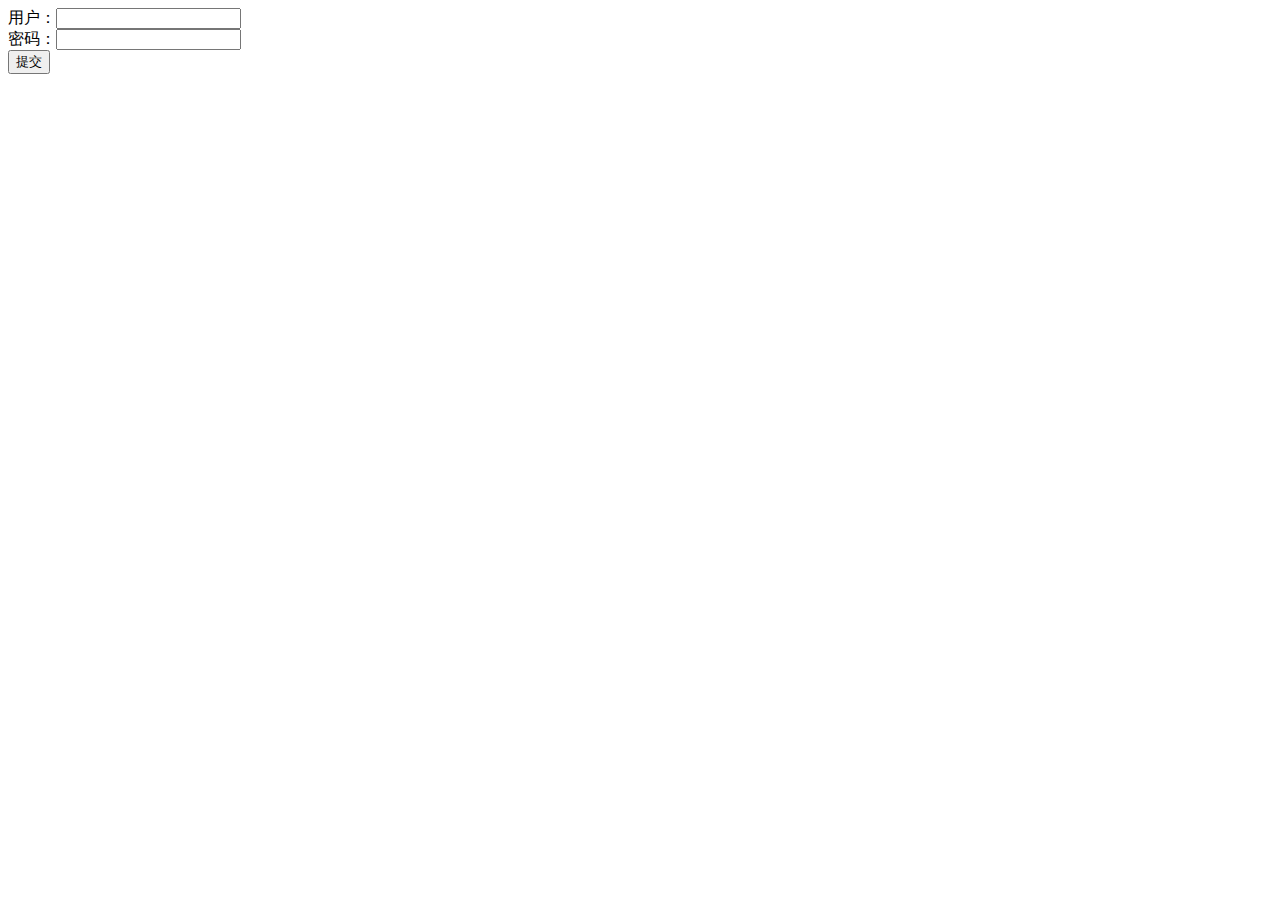
<file: blog/src/main/webapp/index.html>
<!DOCTYPE html>
<html lang="en">
<head>
	<meta charset="UTF-8">
	<title>登录</title>
</head>
<body>
<form action="/blog/user/login.do" method="post">
	<div>用户：<input type="text" name="username"></div>
	<div>密码：<input type="password" name="password"></div>
	<div><input type="submit" value="提交"></div>
</form>
</body>
</html>
</file>
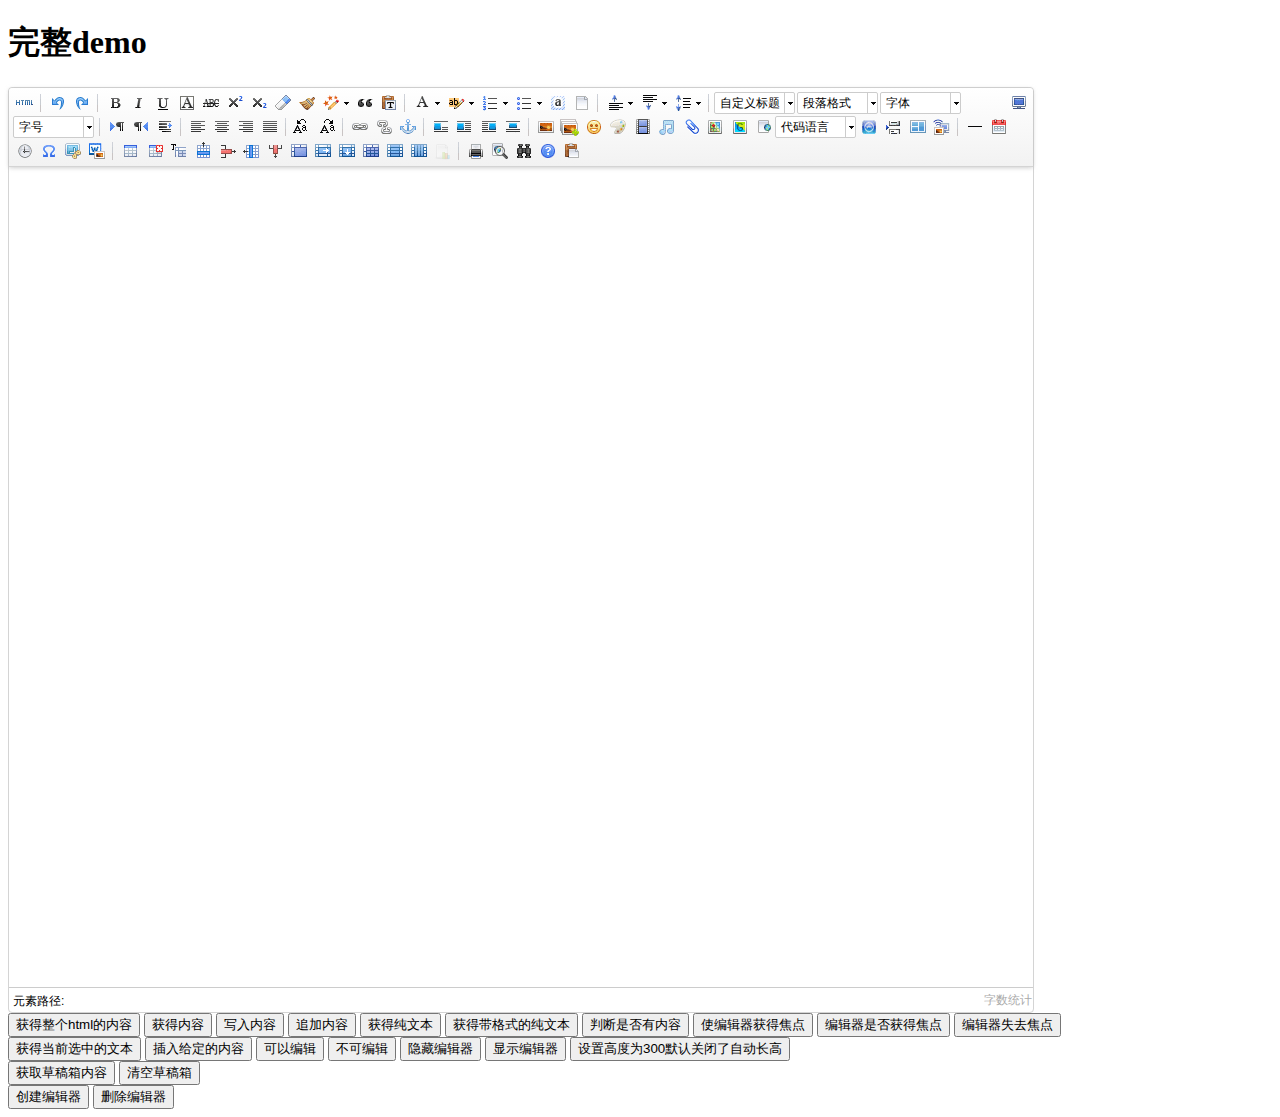
<file: blog/src/main/webapp/ueditor/index.html>
<!DOCTYPE HTML PUBLIC "-//W3C//DTD HTML 4.01 Transitional//EN"
        "http://www.w3.org/TR/html4/loose.dtd">
<html>
<head>
    <title>完整demo</title>
    <meta http-equiv="Content-Type" content="text/html;charset=utf-8"/>
    <script type="text/javascript" charset="utf-8" src="ueditor.config.js"></script>
    <script type="text/javascript" charset="utf-8" src="ueditor.all.min.js"> </script>
    <!--建议手动加在语言，避免在ie下有时因为加载语言失败导致编辑器加载失败-->
    <!--这里加载的语言文件会覆盖你在配置项目里添加的语言类型，比如你在配置项目里配置的是英文，这里加载的中文，那最后就是中文-->
    <script type="text/javascript" charset="utf-8" src="lang/zh-cn/zh-cn.js"></script>

    <style type="text/css">
        div{
            width:100%;
        }
    </style>
</head>
<body>
<div>
    <h1>完整demo</h1>
    <script id="editor" type="text/plain" style="width:1024px;height:500px;"></script>
</div>
<div id="btns">
    <div>
        <button onclick="getAllHtml()">获得整个html的内容</button>
        <button onclick="getContent()">获得内容</button>
        <button onclick="setContent()">写入内容</button>
        <button onclick="setContent(true)">追加内容</button>
        <button onclick="getContentTxt()">获得纯文本</button>
        <button onclick="getPlainTxt()">获得带格式的纯文本</button>
        <button onclick="hasContent()">判断是否有内容</button>
        <button onclick="setFocus()">使编辑器获得焦点</button>
        <button onmousedown="isFocus(event)">编辑器是否获得焦点</button>
        <button onmousedown="setblur(event)" >编辑器失去焦点</button>

    </div>
    <div>
        <button onclick="getText()">获得当前选中的文本</button>
        <button onclick="insertHtml()">插入给定的内容</button>
        <button id="enable" onclick="setEnabled()">可以编辑</button>
        <button onclick="setDisabled()">不可编辑</button>
        <button onclick=" UE.getEditor('editor').setHide()">隐藏编辑器</button>
        <button onclick=" UE.getEditor('editor').setShow()">显示编辑器</button>
        <button onclick=" UE.getEditor('editor').setHeight(300)">设置高度为300默认关闭了自动长高</button>
    </div>

    <div>
        <button onclick="getLocalData()" >获取草稿箱内容</button>
        <button onclick="clearLocalData()" >清空草稿箱</button>
    </div>

</div>
<div>
    <button onclick="createEditor()">
    创建编辑器</button>
    <button onclick="deleteEditor()">
    删除编辑器</button>
</div>

<script type="text/javascript">

    //实例化编辑器
    //建议使用工厂方法getEditor创建和引用编辑器实例，如果在某个闭包下引用该编辑器，直接调用UE.getEditor('editor')就能拿到相关的实例
    var ue = UE.getEditor('editor');


    function isFocus(e){
        alert(UE.getEditor('editor').isFocus());
        UE.dom.domUtils.preventDefault(e)
    }
    function setblur(e){
        UE.getEditor('editor').blur();
        UE.dom.domUtils.preventDefault(e)
    }
    function insertHtml() {
        var value = prompt('插入html代码', '');
        UE.getEditor('editor').execCommand('insertHtml', value)
    }
    function createEditor() {
        enableBtn();
        UE.getEditor('editor');
    }
    function getAllHtml() {
        alert(UE.getEditor('editor').getAllHtml())
    }
    function getContent() {
        var arr = [];
        arr.push("使用editor.getContent()方法可以获得编辑器的内容");
        arr.push("内容为：");
        arr.push(UE.getEditor('editor').getContent());
        alert(arr.join("\n"));
    }
    function getPlainTxt() {
        var arr = [];
        arr.push("使用editor.getPlainTxt()方法可以获得编辑器的带格式的纯文本内容");
        arr.push("内容为：");
        arr.push(UE.getEditor('editor').getPlainTxt());
        alert(arr.join('\n'))
    }
    function setContent(isAppendTo) {
        var arr = [];
        arr.push("使用editor.setContent('欢迎使用ueditor')方法可以设置编辑器的内容");
        UE.getEditor('editor').setContent('欢迎使用ueditor', isAppendTo);
        alert(arr.join("\n"));
    }
    function setDisabled() {
        UE.getEditor('editor').setDisabled('fullscreen');
        disableBtn("enable");
    }

    function setEnabled() {
        UE.getEditor('editor').setEnabled();
        enableBtn();
    }

    function getText() {
        //当你点击按钮时编辑区域已经失去了焦点，如果直接用getText将不会得到内容，所以要在选回来，然后取得内容
        var range = UE.getEditor('editor').selection.getRange();
        range.select();
        var txt = UE.getEditor('editor').selection.getText();
        alert(txt)
    }

    function getContentTxt() {
        var arr = [];
        arr.push("使用editor.getContentTxt()方法可以获得编辑器的纯文本内容");
        arr.push("编辑器的纯文本内容为：");
        arr.push(UE.getEditor('editor').getContentTxt());
        alert(arr.join("\n"));
    }
    function hasContent() {
        var arr = [];
        arr.push("使用editor.hasContents()方法判断编辑器里是否有内容");
        arr.push("判断结果为：");
        arr.push(UE.getEditor('editor').hasContents());
        alert(arr.join("\n"));
    }
    function setFocus() {
        UE.getEditor('editor').focus();
    }
    function deleteEditor() {
        disableBtn();
        UE.getEditor('editor').destroy();
    }
    function disableBtn(str) {
        var div = document.getElementById('btns');
        var btns = UE.dom.domUtils.getElementsByTagName(div, "button");
        for (var i = 0, btn; btn = btns[i++];) {
            if (btn.id == str) {
                UE.dom.domUtils.removeAttributes(btn, ["disabled"]);
            } else {
                btn.setAttribute("disabled", "true");
            }
        }
    }
    function enableBtn() {
        var div = document.getElementById('btns');
        var btns = UE.dom.domUtils.getElementsByTagName(div, "button");
        for (var i = 0, btn; btn = btns[i++];) {
            UE.dom.domUtils.removeAttributes(btn, ["disabled"]);
        }
    }

    function getLocalData () {
        alert(UE.getEditor('editor').execCommand( "getlocaldata" ));
    }

    function clearLocalData () {
        UE.getEditor('editor').execCommand( "clearlocaldata" );
        alert("已清空草稿箱")
    }
</script>
</body>
</html>
</file>
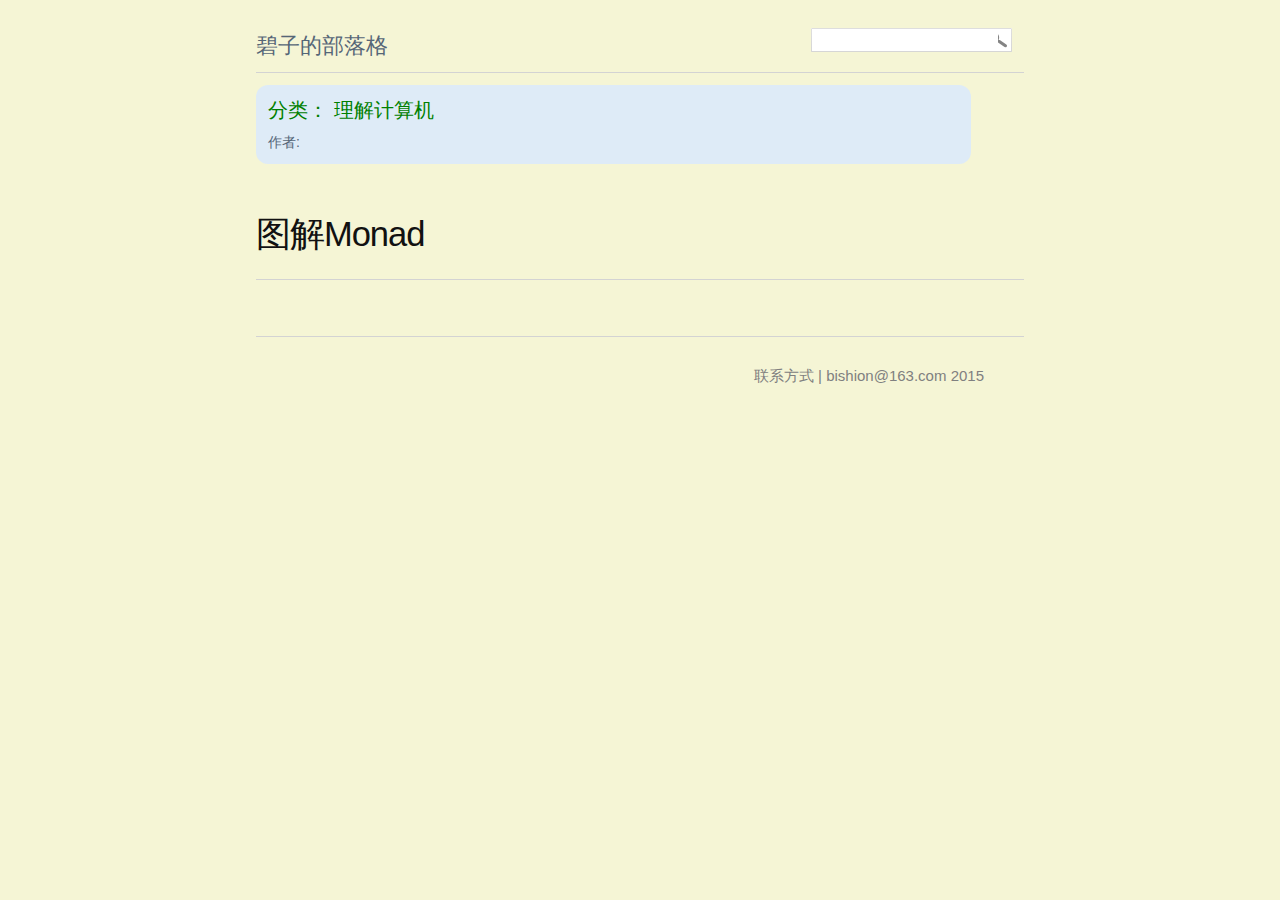
<file: pages/blog/article.html>
<!DOCTYPE html>
<html>
<head lang="zh-CN">
	<meta charset="UTF-8">
	<title>itEye</title>
	<link rel="stylesheet" type="text/css" href="css/blog.css"/>
</head>

<body id="main_narrow">
<div id="header" class="cf">
	<div id="title">碧子的部落格</div>
	<div id="search"><input type="text" name="search" size="20" class="searchBox"/><img src="images/searchSubmit.gif"/>
	</div>
</div>
<div id="container" class="cf">
	<div id="art_nav">
		<div id="art_cat">分类： 理解计算机</div>
		<div id="art_info">作者:</div>
	</div>
		<div id="article">
			<div id="art_title">图解Monad</div>
			<div id="art_content"></div>
		</div>

</div>
<div id="footer">
	<p>联系方式&nbsp;|&nbsp;bishion@163.com 2015</p>
</div>
</body>
</html>
</file>
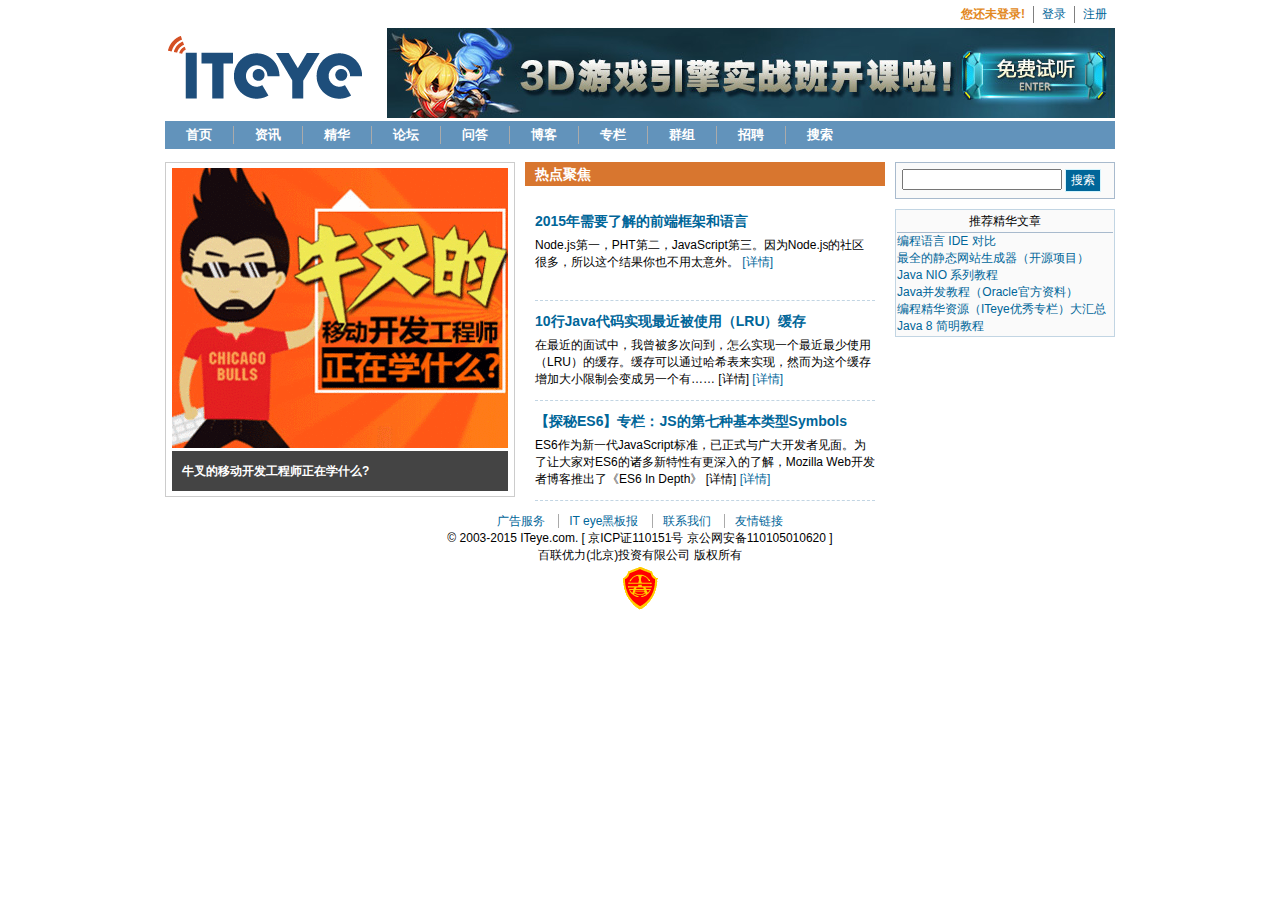
<file: pages/blog/iteye.html>
<!DOCTYPE html>
<html>
<head lang="zh-CN">
	<meta charset="UTF-8">
	<title>itEye</title>
	<link rel="stylesheet" type="text/css" href="css/global.css" />
	<link rel="stylesheet" type="text/css" href="css/iteye.css" />
</head>
<body>
<div class = "header">
	<div class="cf">
		<ul class = "nav-user">
			<li><a href="iteye.html"><span style="color:#e28822"><b>您还未登录!</b></span></a> </li>
			<li><a href="iteye.html">登录</a> </li>
			<li class="li_last"><a href="iteye.html">注册</a> </li>
		</ul>
	</div>
	<div class="title cf">
		<div id = "logo">
			<a href="iteye.html"><img alt="MyBlog" src="images/logo.gif" title="我的博客" /> </a>
		</div>
		<div id = "ad">
			<img alt="MyBlog" src="images/ad.jpg" title="我的博客" />
		</div>
	</div>
	<div id="nav-main">
		<ul class="nav-title nav-ul">
			<li><a class = "nav_select" href="#"> 首页</a></li>
			<li><a href="#">资讯</a></li>
			<li><a href="#">精华</a></li>
			<li><a href="#">论坛</a></li>
			<li><a href="#">问答</a></li>
			<li><a href="#">博客</a></li>
			<li><a href="#">专栏</a></li>
			<li><a href="#">群组</a></li>
			<li><a href="#">招聘</a></li>
			<li><a href="#">搜索</a></li>
		</ul>
	</div>
</div>
<div id="container">
	<div id="main">
		<div id="news">
			<div class="news_pic">
				<div class="pic_img"><img src="images/top_pic.gif"></div>
				<div class="pic_title">
					&nbsp;&nbsp;&nbsp;牛叉的移动开发工程师正在学什么?
				</div>
			</div>
			<div class="news_content">
				<h3>热点聚焦</h3>
				<dl>
					<dt><a href="#"> 2015年需要了解的前端框架和语言</a></dt>
					<dd>Node.js第一，PHT第二，JavaScript第三。因为Node.js的社区很多，所以这个结果你也不用太意外。 <a href="#" >[详情]</a></dd>
					<dt><a href="#">10行Java代码实现最近被使用（LRU）缓存</a></dt>
					<dd>在最近的面试中，我曾被多次问到，怎么实现一个最近最少使用（LRU）的缓存。缓存可以通过哈希表来实现，然而为这个缓存增加大小限制会变成另一个有…… [详情] <a href="#" >
						[详情]</a></dd>
					<dt><a href="#">【探秘ES6】专栏：JS的第七种基本类型Symbols</a></dt>
					<dd>ES6作为新一代JavaScript标准，已正式与广大开发者见面。为了让大家对ES6的诸多新特性有更深入的了解，Mozilla Web开发者博客推出了《ES6 In Depth》
						[详情] <a href="#" >[详情]</a></dd>

				</dl>
			</div>
		</div>
		<div class = "ads">

		</div>
		<div class="after">
		</div>
		<div class="ads"></div>
		<div id="column"></div>
	</div>
	<div id="local">
		<div class="search column">
			<form action="#" method="get">
				<input type="text" name="query"style="width: 152px; *width:145px; "/>
				<input type="submit" class="submit" value="搜索" />
			</form>
		</div>
		<div class="tuiguang">
			<a href="/clicks/988" target="_blank"><!--AdForward Begin:-->
				<!--AdForward End--></a>
		</div>
	<div id="recommend" class="box ">
		<h3>推荐精华文章</h3>
		<ul>
			<li><a href="/magazines/134-IDE-Comparison" target="_blank" title="编程语言 IDE 对比">编程语言 IDE 对比</a></li>
			<li><a href="/magazines/133-Static-Site-Generators" target="_blank" title="最全的静态网站生成器（开源项目）">最全的静态网站生成器（开源项目）</a></li>
			<li><a href="/magazines/132-Java-NIO" target="_blank" title="Java NIO 系列教程">Java NIO 系列教程</a></li>
			<li><a href="/magazines/131-Java-Concurrency" target="_blank" title="Java并发教程（Oracle官方资料）">Java并发教程（Oracle官方资料）</a></li>
			<li><a href="/magazines/130" target="_blank" title="编程精华资源（ITeye优秀专栏）大汇总">编程精华资源（ITeye优秀专栏）大汇总</a></li>
			<li><a href="/magazines/129-Java-8-Tutorial" target="_blank" title="Java 8 简明教程 ">Java 8 简明教程 </a></li>
		</ul>
	</div>
	</div>
</div>
<div id="footer">
	<div>
		<ul class="nav-ul">
			<li><a href="/index/ad">广告服务</a> </li>
			<li><a href="/index/ad">IT eye黑板报</a> </li>
			<li><a href="/index/ad">联系我们</a> </li>
			<li class="li_last"><a href="/index/ad">友情链接</a> </li>
		</ul>
	</div>
	<div id="copyright">
		© 2003-2015 ITeye.com. [ 京ICP证110151号 京公网安备110105010620 ]
		<br />
		百联优力(北京)投资有限公司 版权所有
		<br />
		<img src="images/biaoshi.gif" />
	</div>
</div>
</body>
</html>
</file>
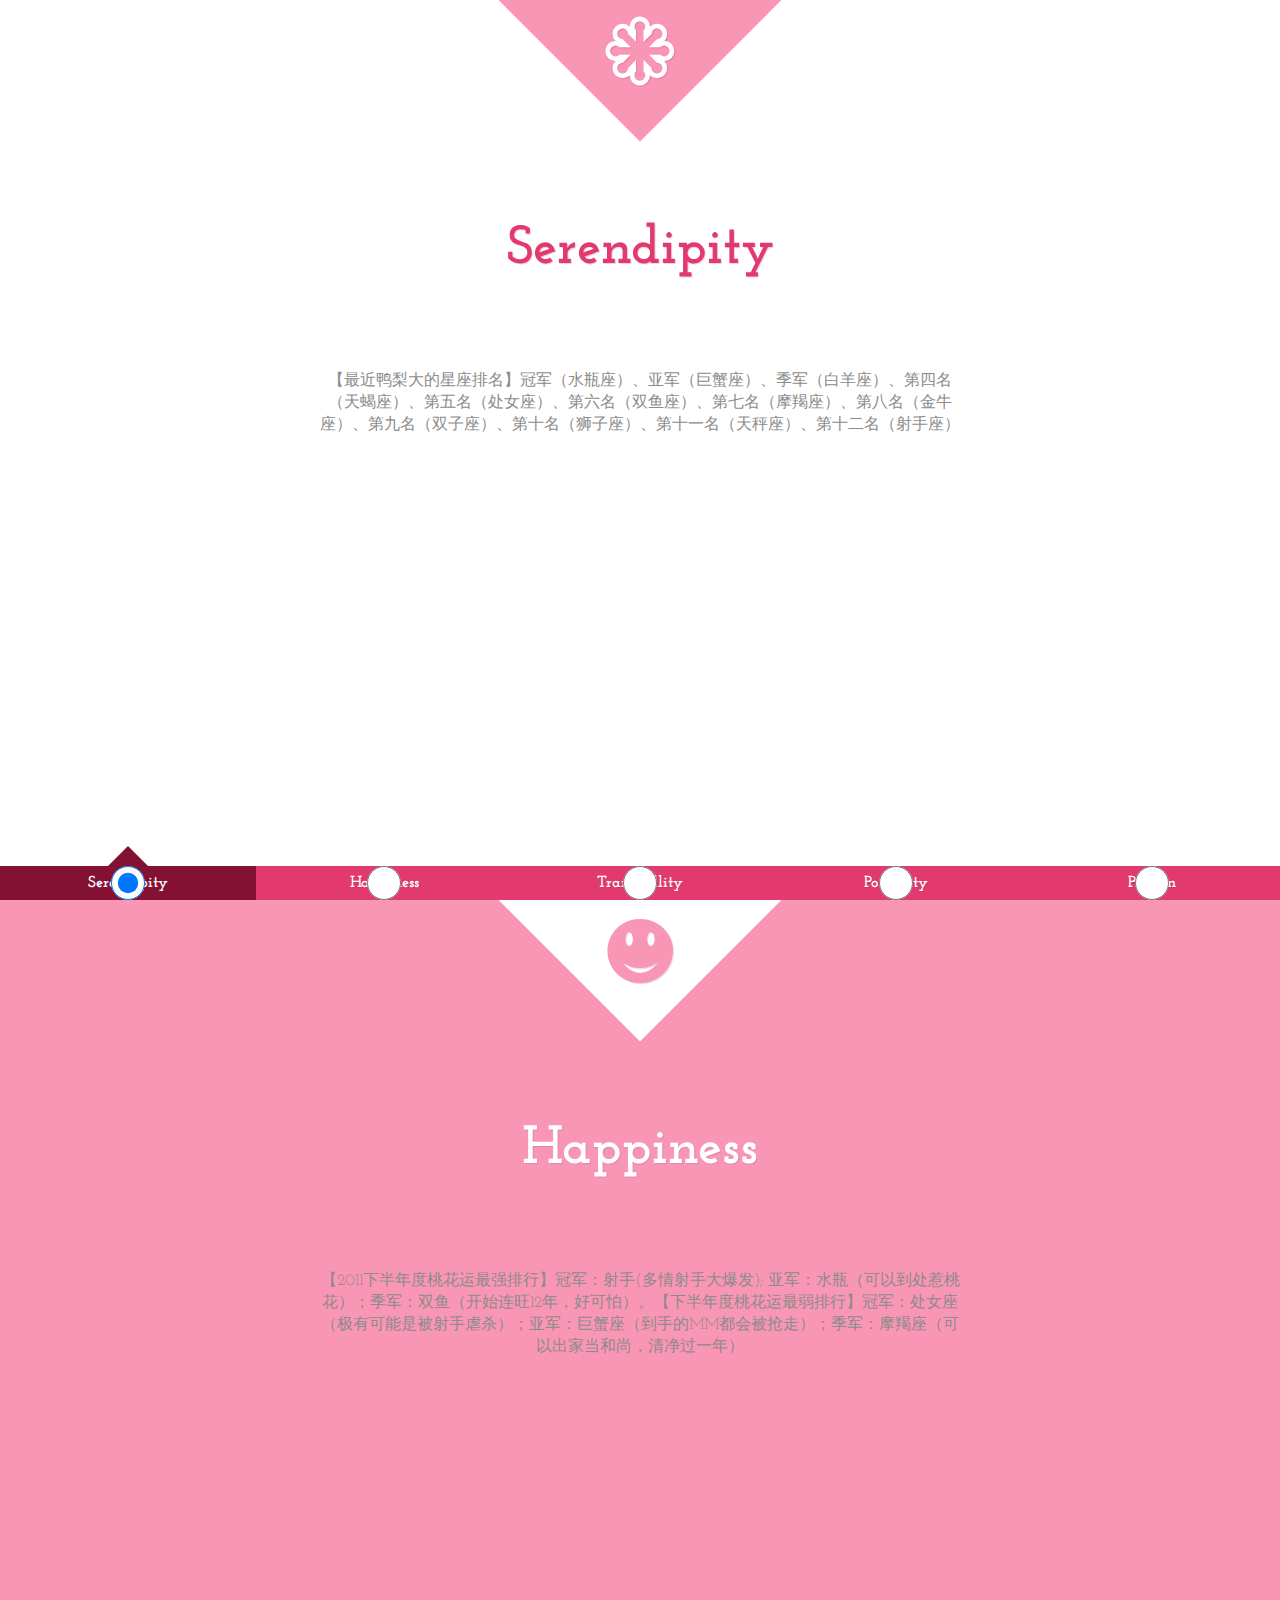
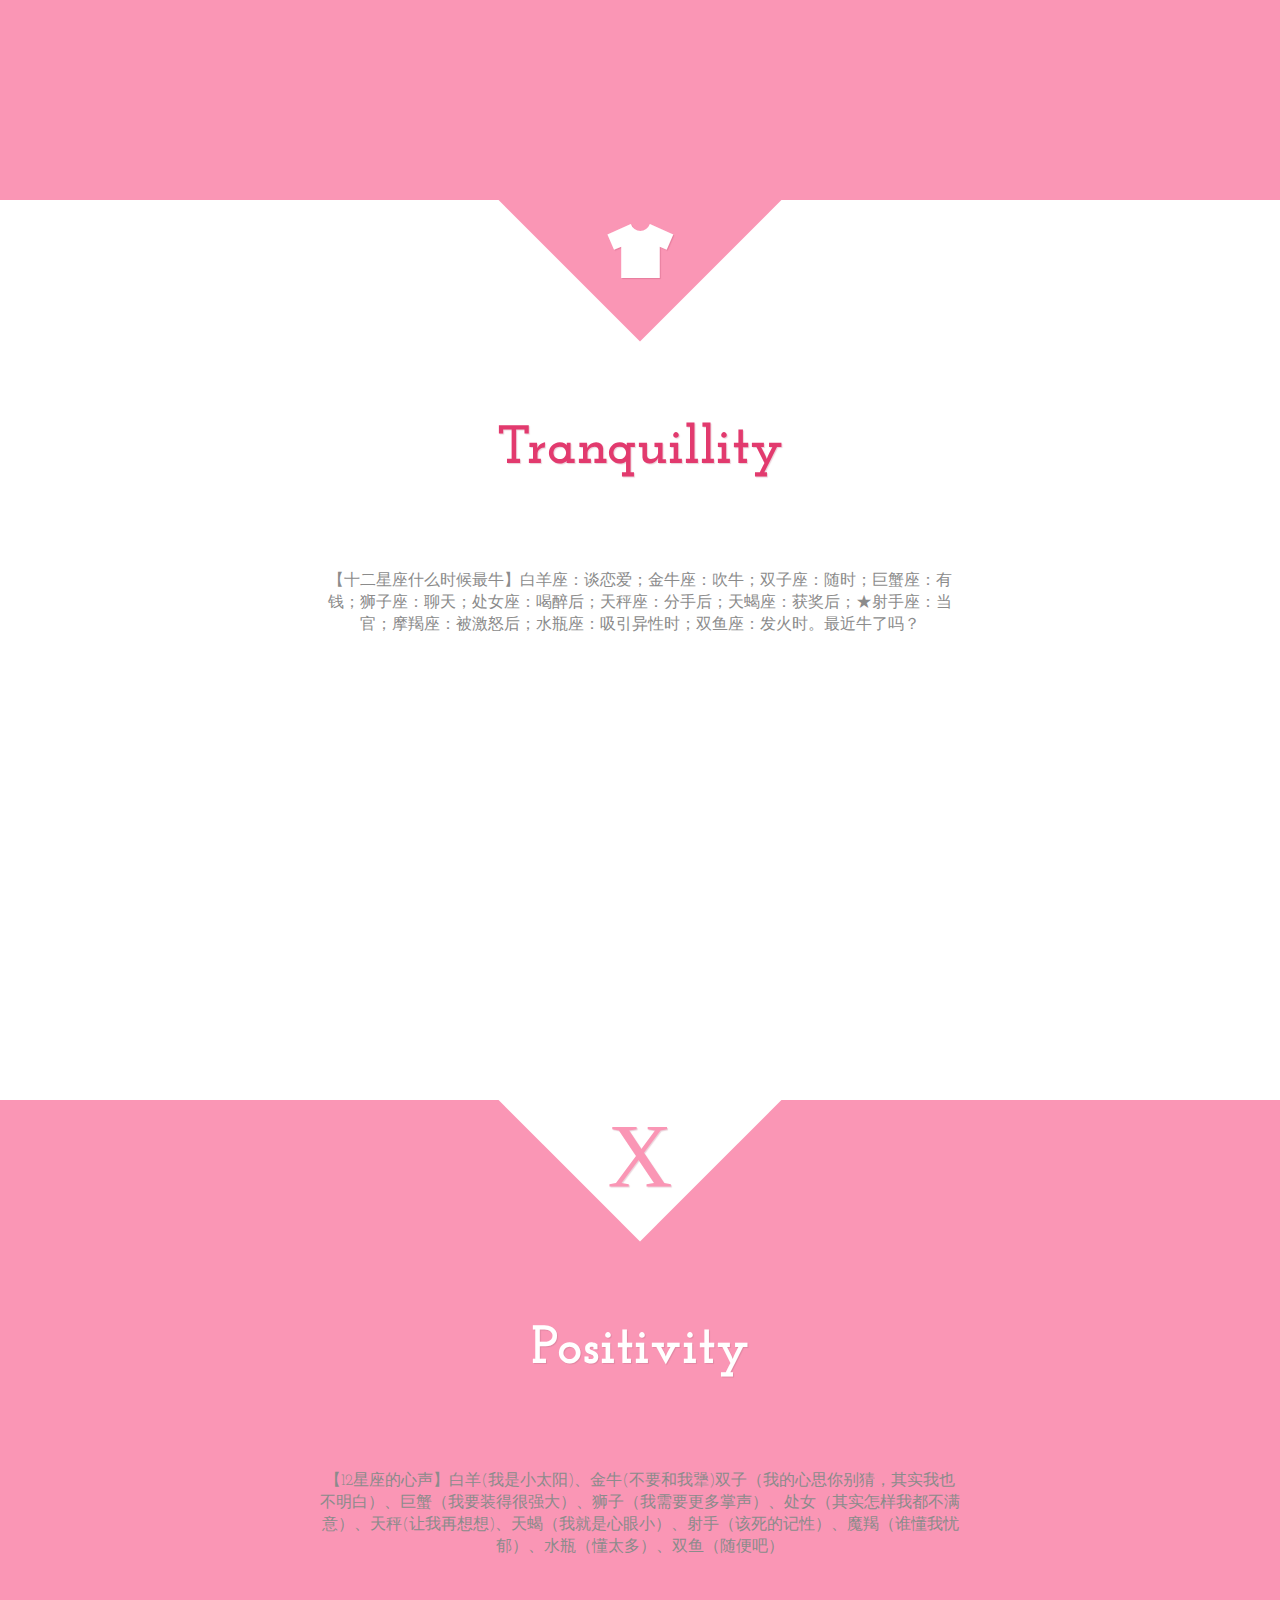
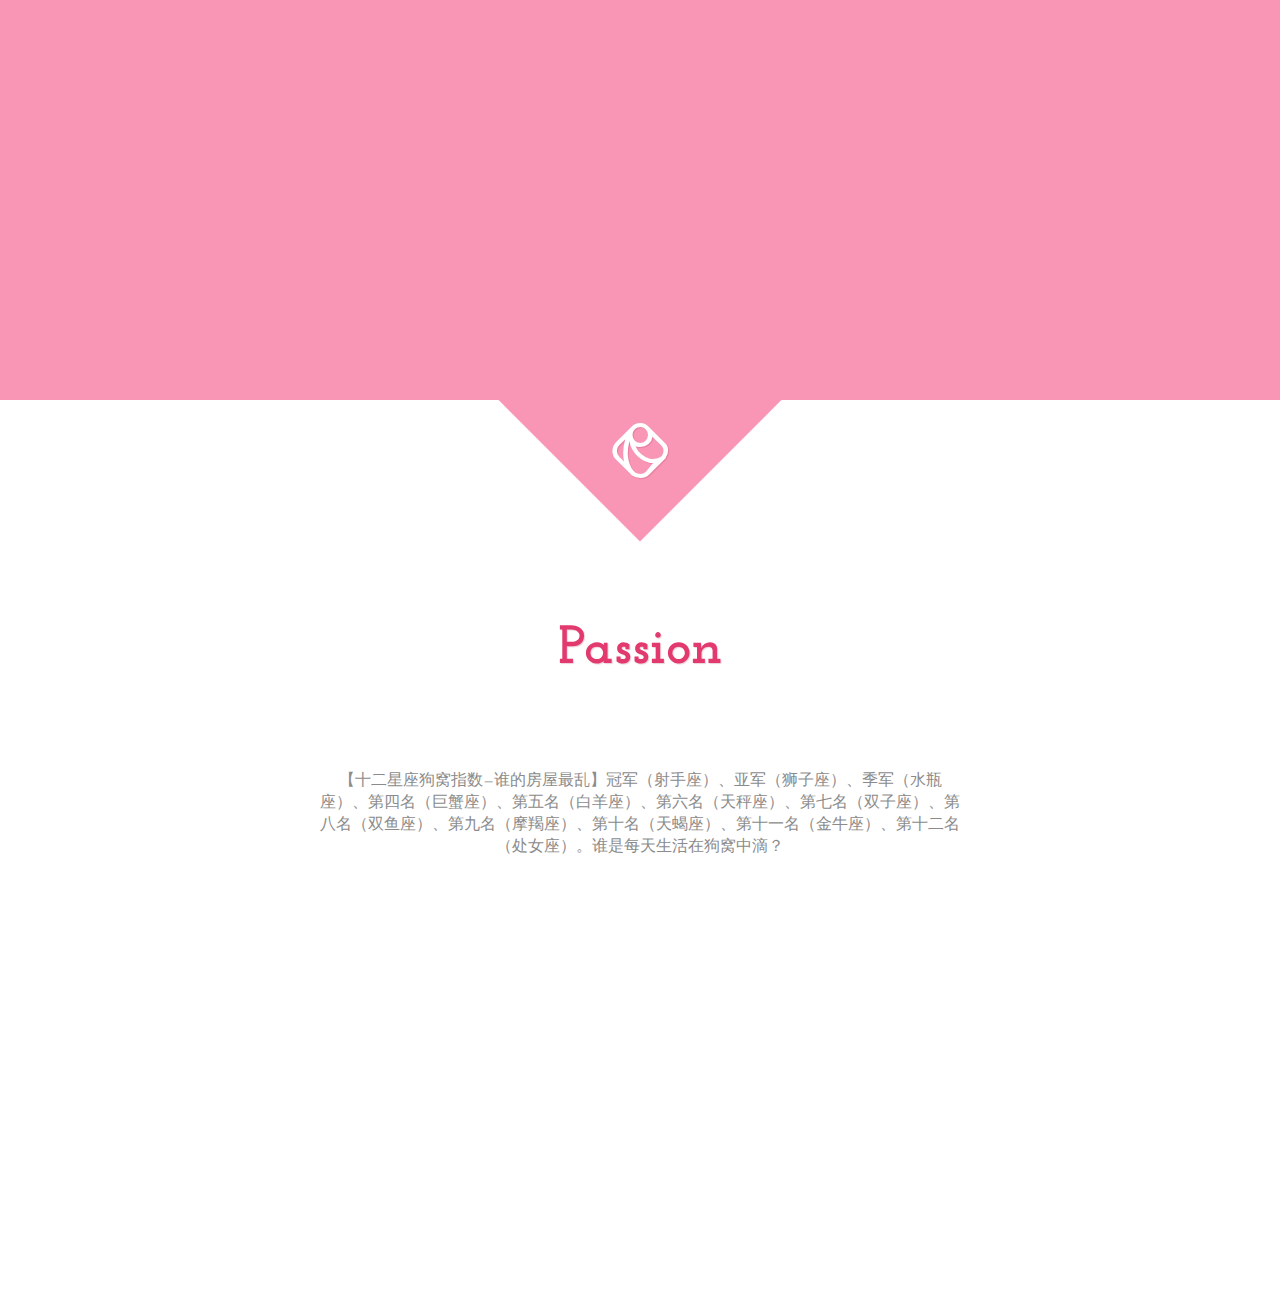
<file: pages/blog/smooth.html>
<!DOCTYPE html>
<html>
<head lang="en">
	<meta charset="UTF-8">
	<meta http-equiv="x-ua-compatible" content="IE-edge,chrome=1" />
	<meta name="viewport" content="width=device-width,initial-scale=1" />
	<link href="http://fonts.googleapis.com/css?family=Josefin+Slab:400,700" rel="stylesheet" type="text/css"/>
	<link type="text/css" rel="stylesheet" href="css/normalize.css" />
	<link type="text/css" rel="stylesheet" href="css/style.css" />
	<title>CSS3平滑过渡</title>
</head>
<body>
<div class="container">
	<div class="st-container">
		<input type="radio" name="radio-set" checked id="st-control-1" />
			<a href="#st-panel-1">Serendipity</a>
		<input type="radio" name="radio-set" id="st-control-2" />
			<a href="#st-panel-2">Happiness</a>
		<input type="radio" name="radio-set" id="st-control-3" />
			<a href="#st-panel-3">Tranquillity</a>
		<input type="radio" name="radio-set" id="st-control-4" />
			<a href="#st-panel-4">Positivity</a>
		<input type="radio" name="radio-set" id="st-control-5" />
			<a href="#st-panel-5">Passion</a>

		<div class="st-scroll">
			<section class="st-panel" id="st-panel-1">
				<div class="st-desc" data-icon="H"></div>
				<h2>Serendipity</h2>
				<p>【最近鸭梨大的星座排名】冠军（水瓶座）、亚军（巨蟹座）、季军（白羊座）、第四名（天蝎座）、第五名（处女座）、第六名（双鱼座）、第七名（摩羯座）、第八名（金牛座）、第九名（双子座）、第十名（狮子座）、第十一名（天秤座）、第十二名（射手座）</p>
			</section>
			<section class="st-panel st-color" id="st-panel-2">
				<div class="st-desc" data-icon="2"></div>
				<h2>Happiness</h2>
				<p>
					【2011下半年度桃花运最强排行】冠军：射手(多情射手大爆发); 亚军：水瓶（可以到处惹桃花）；季军：双鱼（开始连旺12年，好可怕）。【下半年度桃花运最弱排行】冠军：处女座（极有可能是被射手虐杀）；亚军：巨蟹座（到手的MM都会被抢走）；季军：摩羯座（可以出家当和尚，清净过一年）</p>
			</section>
			<section class="st-panel" id="st-panel-3">
				<div class="st-desc" data-icon="B"></div>
				<h2>Tranquillity</h2>
				<p>【十二星座什么时候最牛】白羊座：谈恋爱；金牛座：吹牛；双子座：随时；巨蟹座：有钱；狮子座：聊天；处女座：喝醉后；天秤座：分手后；天蝎座：获奖后；★射手座：当官；摩羯座：被激怒后；水瓶座：吸引异性时；双鱼座：发火时。最近牛了吗？</p>
			</section>
			<section class="st-panel st-color" id="st-panel-4">
				<div class="st-desc" data-icon="X"></div>
				<h2>Positivity</h2>
				<p>【12星座的心声】白羊(我是小太阳)、金牛(不要和我犟)双子（我的心思你别猜，其实我也不明白）、巨蟹（我要装得很强大）、狮子（我需要更多掌声）、处女（其实怎样我都不满意）、天秤(让我再想想)、天蝎（我就是心眼小）、射手（该死的记性）、魔羯（谁懂我忧郁）、水瓶（懂太多）、双鱼（随便吧）</p>
			</section>
			<section class="st-panel" id="st-panel-5">
				<div class="st-desc" data-icon="C"></div>
				<h2>Passion</h2>
				<p>【十二星座狗窝指数—谁的房屋最乱】冠军（射手座）、亚军（狮子座）、季军（水瓶座）、第四名（巨蟹座）、第五名（白羊座）、第六名（天秤座）、第七名（双子座）、第八名（双鱼座）、第九名（摩羯座）、第十名（天蝎座）、第十一名（金牛座）、第十二名（处女座）。谁是每天生活在狗窝中滴？</p>
			</section>
		</div>
	</div>
</div>
</body>
</html>
</file>
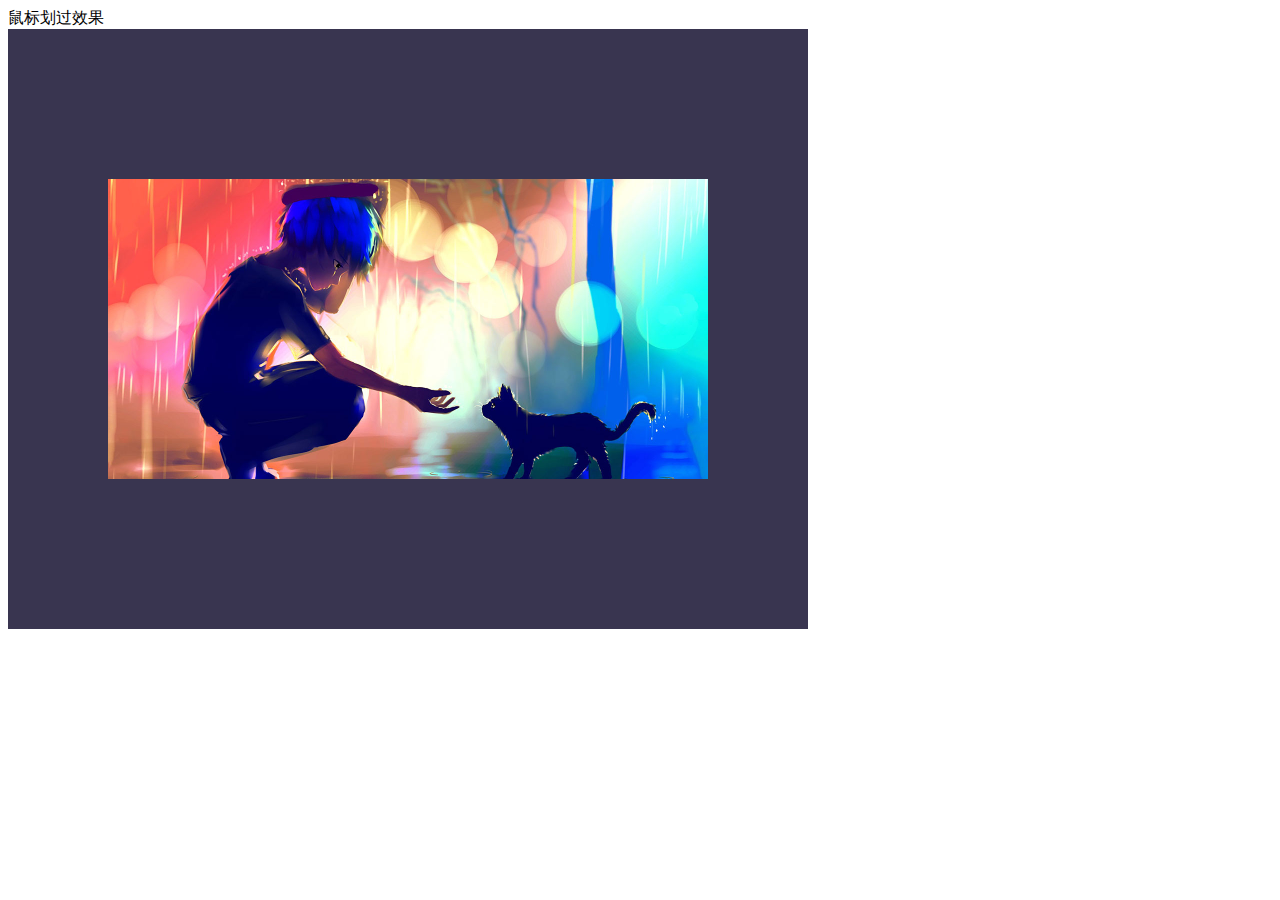
<file: pages/blog/starGirl.html>
<!DOCTYPE html>
<html>
<head lang="en">
	<meta charset="UTF-8">
	<title>star girl</title>
</head>
<body>
<div>鼠标划过效果</div>
<div>
	<canvas id="canvas" width="800" height="600"></canvas>
</div>
<script type="text/javascript" src = "js/commonFunctions.js"></script>
<script type="text/javascript" src = "js/main.js"></script>
<script type="text/javascript" src = "js/stars.js"></script>
</body>
</html>
</file>
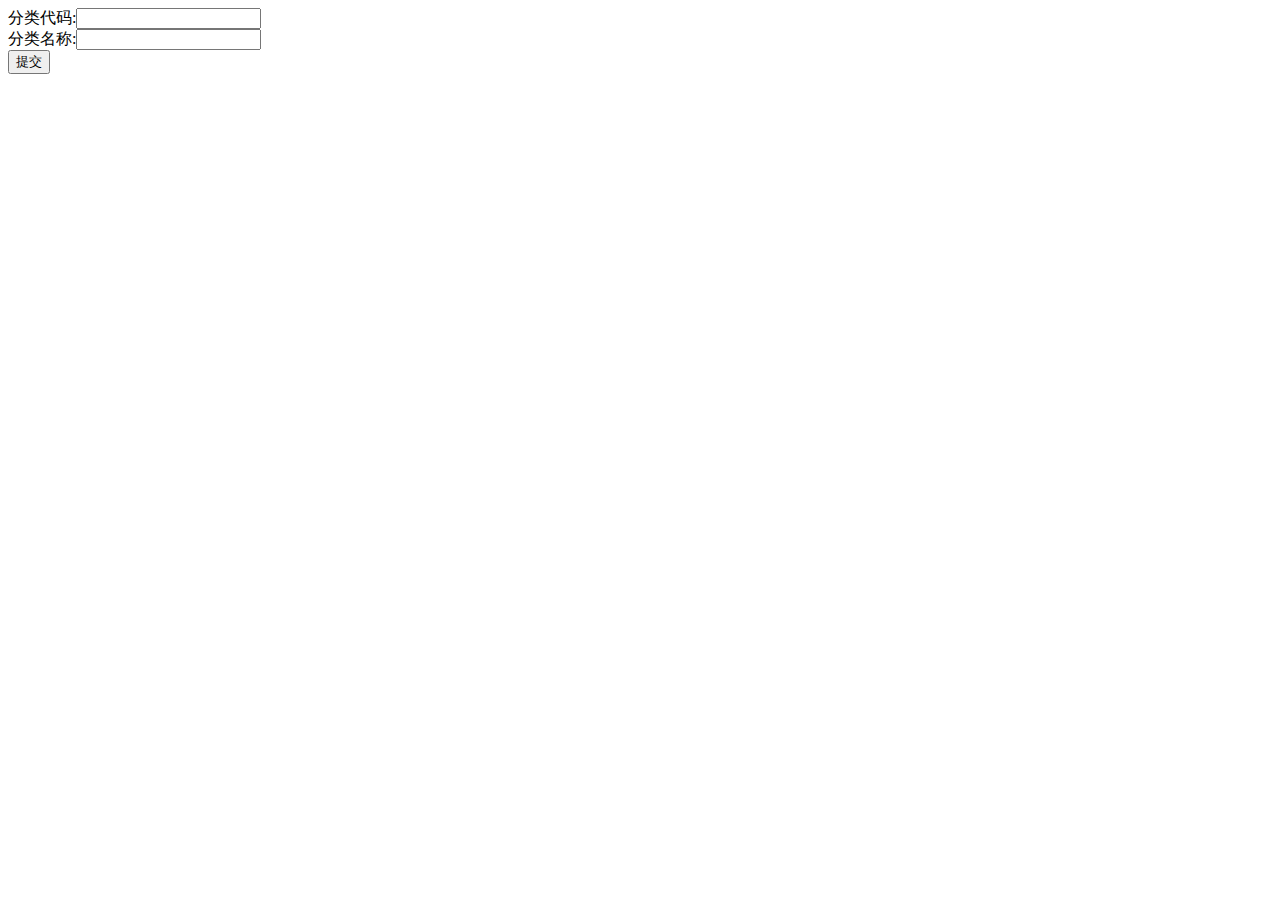
<file: blog/src/main/webapp/newCategory.html>
<!DOCTYPE html>
<html lang="en">
<head>
	<meta charset="UTF-8">
	<title>新建Category</title>
</head>
<body>
<form action="/blog/category/create.do" method="post">
	<div>分类代码:<input type="text" name="code" /> </div>
	<div>分类名称:<input type="text" name="name" /> </div>
	<input type="submit" value="提交">
</form>
</body>
</html>
</file>
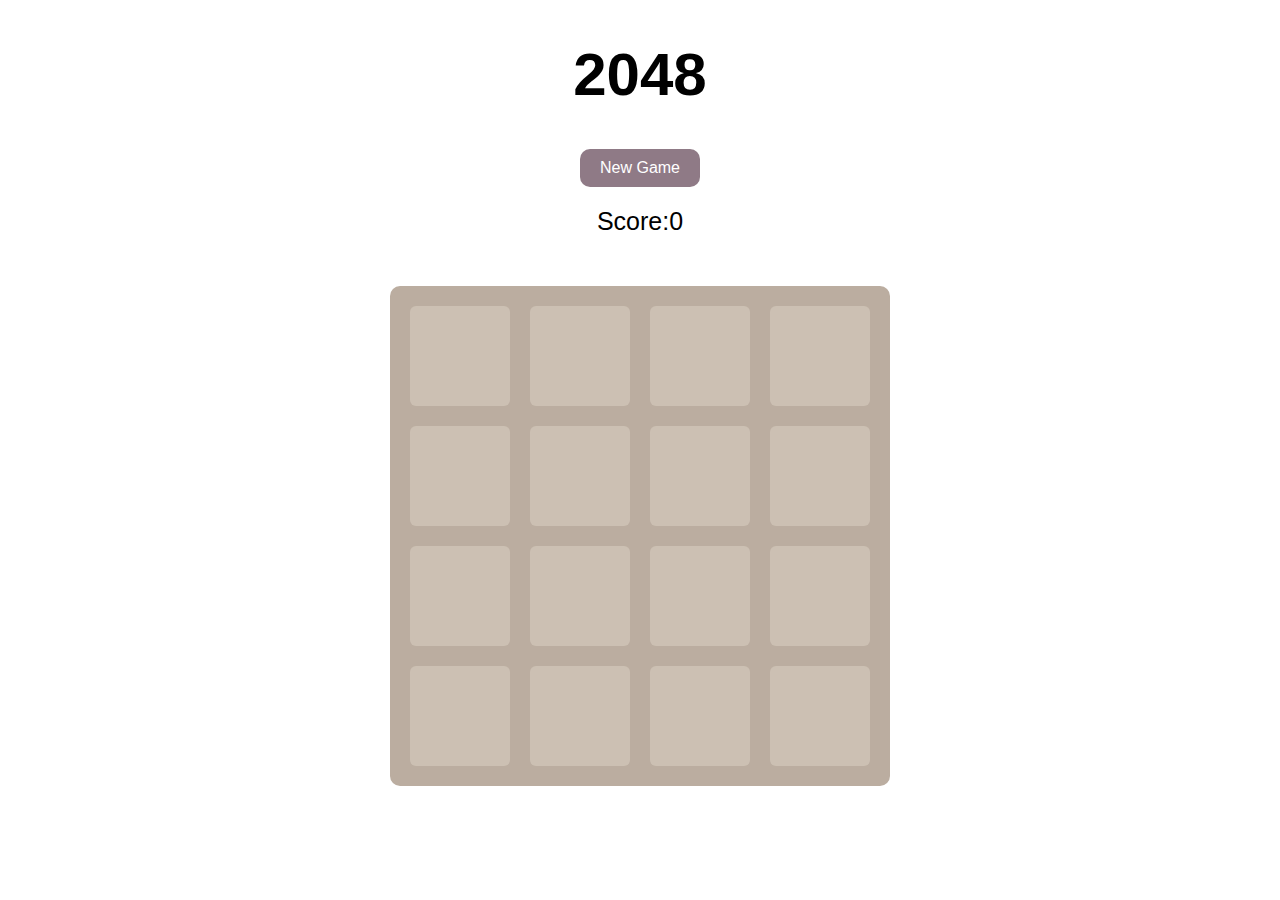
<file: study/src/main/webapp/2048/2048.html>
<!DOCTYPE html>
<html>
<head lang="en">
    <meta charset="UTF-8">
    <title>2048</title>
    <link type="text/css" rel="stylesheet" href="css/2048.css"/>
    <script type="text/javascript" src="../js/jquery213.js"></script>
    <script type="text/javascript" src="js/support2048.js"></script>
    <script type="text/javascript" src="js/showanimation2048.js"></script>
    <script type="text/javascript" src="js/main2048.js"></script>
</head>
<body>
<header>
    <h1>2048</h1>
    <a href="javascript:newGame()" id="newGameButton">New Game</a>

    <p>Score:<span id="score">0</span></p>
</header>
<div id="grid-container">
    <div class="grid-cell" id="grid-cell-0-0"></div>
    <div class="grid-cell" id="grid-cell-0-1"></div>
    <div class="grid-cell" id="grid-cell-0-2"></div>
    <div class="grid-cell" id="grid-cell-0-3"></div>


    <div class="grid-cell" id="grid-cell-1-0"></div>
    <div class="grid-cell" id="grid-cell-1-1"></div>
    <div class="grid-cell" id="grid-cell-1-2"></div>
    <div class="grid-cell" id="grid-cell-1-3"></div>


    <div class="grid-cell" id="grid-cell-2-0"></div>
    <div class="grid-cell" id="grid-cell-2-1"></div>
    <div class="grid-cell" id="grid-cell-2-2"></div>
    <div class="grid-cell" id="grid-cell-2-3"></div>


    <div class="grid-cell" id="grid-cell-3-0"></div>
    <div class="grid-cell" id="grid-cell-3-1"></div>
    <div class="grid-cell" id="grid-cell-3-2"></div>
    <div class="grid-cell" id="grid-cell-3-3"></div>

</div>
</body>
</html>
</file>
<file: pages/blog/css/blog.css>
html,body,div,ul,li,a{
	padding: 0px;
	margin: 0px;
	font-family: Helvetica, Tahoma, Arial, sans-serif;
	font-size: 12px;
}
.cf{
	clear:both;
}
.cf:after{
	content: ".";
	visibility: hidden;
}
a{text-decoration:none;}
html{
	background-color: #f5f5d5;
}
#container{
	width: 100%;
}
#header{
	border-bottom: 1px solid #d3d3d3;
	width: 100%;
	height: 5em;
}
#main_wide{
	width: 85%;
	margin: 0 auto;
	padding: 1em;
}
#main_narrow{
	width: 60%;
	margin: 0 auto;
	padding: 1em;
}
#title{
	float: left;
	margin-top: 0.9em;
	font-size: 1.8em;
	color: #556677;
}
#search{
	float: right;
	width: 201px;
	height: 2.4em;
	background: url("../images/searchTop.gif") no-repeat;
	margin: 1.3em 1em;
	position: relative;

}
#search input{
	font-size: 14px;
	padding: 2px;
	border: 0;
	float: left;
	margin: 2px 1px 0px 2px;
}
#search img{
	float: right;
	border: 0px;
	background-color: transparent;
	position: absolute;
	top: 0px;
	left: 174px;
	width: 26px;
	height: 24px;
}

#homePage{
	width: 64%;
	margin-left: 3%;
	float: left;
}
#homePage a{
	text-decoration: none;
}
#homePage h2{
	font-size: 2.2em;
	margin-top: 0;
	color: #555;
}
#homePage ul{
	margin-left: 4em;
	text-align: left;
}
#homePage li{
	list-style-type: square;
	font-size: 1.6em;
	line-height: 220%;
	color: rgba(0,0,0,0.5);
}
#homePage a{
	font-size: 1.1em;
	color: rgba(0,0,0,0.5);

}
#category{
	background-color: #DEEBF7;
	padding: 1em;
	border-radius: 1em;
	float: right;
	width: 24%;
	padding: 0.6em;
	margin-right: 3%;
	margin-bottom: 1em;
	min-width: 180px;
	max-width: 300px;
	overflow: hidden;
}
#category h2{
	font-size: 20px;
	color: rgba(0,0,0,0.5);
	border-bottom: 1px solid #d3d3d3;
	height: 35px;
}
#category li{
	list-style-type: square;
	font-size: 1.44em;
	margin-left: 1em;
	color: #444;
	margin-top: 10px;

}
#category a{
	font-size: 1.14em;
	color: #444;
	border-bottom: 1px solid #d3d3d3;
	padding: 4px 0;
}

#footer{
	border-top: 1px solid #d3d3d3;
	clear: both;
	line-height: 1.2;
	text-align: right;
	width:100%;
}
#footer p{
	font-size: 15px;
	color: gray;
	margin: 30px 40px;
}

/*文章页面*/
/**导航*/
#art_nav{
	background-color: #DEEBF7;
	padding: 1em;
	border-radius: 1em;
	width: 90%;
	margin: 1em 0em;
	overflow: hidden;
}
#art_cat{
	font-size: 20px;
	color: green;
}
#art_info{
	font-size: 14px;
	color: #556677;
	padding-top: 10px;
}
#article{

}
#art_title{
	margin: 1.4em 0 1.2em 0;
	padding: 0 0 0.6em 0;
	color: #111111;
	font-weight: 500;
	letter-spacing: -0.03em;
	border-bottom: 1px solid #d3d3d3;
	font-size: 2.88em;
}
</file>
<file: pages/blog/css/global.css>
body,div,ul,h3 ,dd{
	padding: 0px;
	margin: 0px;
	font-family: Helvetica, Tahoma, Arial, sans-serif;
	font-size: 12px;
	border: 0px solid red;
}
a{text-decoration:none;  color:#006699;}
.cf{
	clear:both;
}
.cf:after{
	content: ".";
	visibility: hidden;
}
.nav-user {
	text-align: right;
	margin: 5px 0px;
	float: right;
}
.nav-ul li{
	border-right: 1px solid #aaa;
	display: inline;
    list-style: outside none none;
    margin: 5px 0;
    padding: 0 10px;

}
.nav-title li{
	float: left;
}
ul > li:last-child {
	border-right:none;
}
body{
	width: 950px;
	margin: 0 auto;
}

.header{
	width: 100%;
	clear: both;
	margin: 1px 0px 10px 0px;
}
#logo{
	float: left;
}
#ad img{
	float: right;
}
.title{
	margin-top: 2px;
}

#footer{
	bottom: 0px;
	text-align: center;
	height: 100%;
	clear: both;
}

#nav-main{
	width: 100%;
	position: relative;
	font-size: 13px;
	font-weight: bold;
	background-color: #6293bb;
	clear: both;
	display: inline-block;

}

.nav-title>li>a {
	color: white;
	padding: 6px 11px;
}
input.button, input.submit {
	background: #006699;
	color: white;
	cursor: pointer;
	font-size: 1em;
	height: 23px;
	padding: 2px 5px;
	border: 1px solid #d2f3fd;
	vertical-align: middle;
}
.nav-title>li>a:hover{
	background-color: #3671a5;
}
.nav-title{
	font-size: 13px;
}
.nav-user > li{
	border-right: 1px solid gray;
    float: left;
    list-style: outside none none;
    padding: 0 8px;
}
</file>
<file: pages/blog/css/iteye.css>
#main{
	float: left;
	width:720px;
}
#local{
	float:right;
	width: 220px;
}
div#news{
	width:720px;
	display: block;
}
.news_pic{
	width:336px;
	margin-right: 10px;
	margin-bottom: 10px;
	float: left;
	border: 1px solid #ccc;
	padding: 5px 6px 5px 6px;
}
.pic_title{
	height: 40px;
	background-color: #444;
	color: white;
	line-height: 40px;
	font-size: 12px;
	font-weight: bold;
}
.news_content{
	width:360px;
	float: left;
}
.news_content dl{
	padding: 10px 10px 0;
}
.news_content dt{
	font-size: 14px;
	font-weight: bold;
	margin-top: 5px;
}
.news_content dd{
	border-bottom: 1px #c2d5e3 dashed;
	padding: 6px 0 8px 0;
	margin-bottom: 12px;
	height: 55px;

}

.news_content h3{
	height: 18px;
	background-color: #D8762F;
	color: white;
	font-size: 14px;
	line-height: 18px;
	padding: 3px 10px;
}
#local .column {
	border: 1px solid #A8BACD;
	margin-bottom: 10px;
	background-color: #FAFAFA;
	padding: 1px;
	border-image: initial;
}
#local form {
	padding: 5px;
}
#local .tuiguang {
	width: 220px;
	margin-bottom: 10px;
}
div.box {
	border: 1px solid #c2d5e3;
	padding: 1px;
	float: right;
	width: 216px;
	position: relative;
	margin-bottom: 10px;
	overflow: hidden;
	background: #fafafa;
}
div.box h3 {
	text-align: center;
	font-size: 12px;
	font-weight: normal;
	border-bottom: 1px solid #a8bacd;
	padding: 2px 0;
}
</file>
<file: pages/blog/css/style.css>
@font-face {
	font-family: "Raphaelicons";
	src:url('../fonts/raphaelicons-webfont.eot') format('eot'),
	url('../fonts/raphaelicons-webfont.ttf') format('truetype'),
	url('../fonts/raphaelicons-webfont.woff') format('woff'),
	url('../fonts/raphaelicons-webfont.svg') format('svg');
	font-weight: normal;
	font-style: normal;
}
body{
	font-family: Georgia,serif;
	background: #dddddd;
	font-size: 15px;
	font-weight: 400;
	color: #333;
	overflow: hidden;
	-webkit-font-smoothing: antialiased;
}
a{
	text-decoration: none;
	color: #555;

}
.clr{
	width: 0;
	height: 0;
	overflow: hidden;
	clear: both;
	padding: 0;
	margin: 0;
}
.st-container{
	width: 100%;
	height: 100%;
	position: absolute;
	left: 0;
	top: 0;
	font-family: "Josefin Slab", "Myriad Pro", Arial,sans-serif;
}
.st-container>input,
.st-container>a{
	width: 20%;
	height: 34px;
	line-height: 34px;
	position: fixed;
	bottom: 0;
	cursor: pointer;
}
.st-container>input{
	opacity: 1;
	z-index: 1000;
}
.st-container > a{
	z-index: 10;
	font-weight: 700;
	font-size: 16px;
	background: #e23a6e;
	text-align: center;
	color: #ffffff;
	text-shadow:1px 1px 1px rgba(151,24,64,0.2) ;
}
#st-control-1,#st-control-1 + a{
	left: 0%;
}
#st-control-2,#st-control-2 + a{
	left: 20%;
}
#st-control-3,#st-control-3 + a{
	left: 40%;
}
#st-control-4,#st-control-4 + a{
	left: 60%;
}
#st-control-5,#st-control-5 + a{
	left: 80%;
}

.st-container input:checked + a,
.st-container input:checked:hover +a{
	background: #821134;
}

.st-container input:checked+a:after{
	content: "";
	width: 0;
	height:0;
	overflow: hidden;
	border: 20px solid transparent;
	border-bottom-color: #821134;
	position: absolute;
	bottom: 100%;
	left: 50%;
	margin-left: -20px;
}
.st-container input:hover + a{
	background-color: #ad244f;
}

.st-scroll,
.st-panel {
	width:100%;
	height:100%;
	position: relative;
}
.st-scroll{
	left: 0;
	top: 0;
	-webkit-transform:translate3d(0,0,0);
	-moz-transform:translate3d(0,0,0);
	-ms-transform:translate3d(0,0,0);
	transform:translate3d(0,0,0);

	-webkit-backface-visibility: hidden;
	-webkit-transition: all 0.6s ease-in-out;
	-ms-transition: all 0.6s ease-in-out;
	-moz-transition: all 0.6s ease-in-out;
	-o-transition: all 0.6s ease-in-out;
	transition: all 0.6s ease-in-out;
}
.st-panel{
	background: #ffffff;
	overflow: hidden;
}

#st-control-1:checked ~.st-scroll{
	-webkit-transform: translateY(0%);
	-moz-transform: translateY(0%);
	-o-transform: translateY(0%);
	-mst-transform: translateY(0%);
	transform: translateY(0%);
}
#st-control-2:checked ~.st-scroll{
	-webkit-transform: translateY(-100%);
	-moz-transform: translateY(-100%);
	-o-transform: translateY(-100%);
	-mst-transform: translateY(-100%);
	transform: translateY(-100%);
}
#st-control-3:checked ~.st-scroll{
	-webkit-transform: translateY(-200%);
	-moz-transform: translateY(-200%);
	-o-transform: translateY(-200%);
	-mst-transform: translateY(-200%);
	transform: translateY(-200%);
}
#st-control-4:checked ~.st-scroll{
	-webkit-transform: translateY(-300%);
	-moz-transform: translateY(-300%);
	-o-transform: translateY(-300%);
	-mst-transform: translateY(-300%);
	transform: translateY(-300%);
}
#st-control-5:checked ~.st-scroll{
	-webkit-transform: translateY(-400%);
	-moz-transform: translateY(-400%);
	-o-transform: translateY(-400%);
	-mst-transform: translateY(-400%);
	transform: translateY(-400%);
}

.st-desc{
	width: 200px;
	height: 200px;
	background-color: #fa96b5;
	position: absolute;
	left: 50%;
	top: 0;
	margin-left: -100px;
	-webkit-transform: translateY(-50%) rotate(45deg);
	-moz-transform: translateY(-50%) rotate(45deg);
	-o-transform: translateY(-50%) rotate(45deg);
	-ms-transform: translateY(-50%) rotate(45deg);
	transform: translateY(-50%) rotate(45deg);
}
[data-icon]:after{
	content:attr(data-icon);
	width: 200px;
	height: 200px;
	color: #ffffff;
	font-size: 90px;
	text-align: center;
	line-height: 200px;
	position: absolute;
	left: 50%;
	top: 50%;
	margin: -100px 0 0 -100px;
	-webkit-transform: rotate(-45deg) translateY(25%);
	-moz-transform: rotate(-45deg) translateY(25%);
	-o-transform: rotate(-45deg) translateY(25%);
	-ms-transform: rotate(-45deg) translateY(25%);
	transform:rotate(-45deg) translateY(25%) ;
	font-family: "Raphaelicons";
	text-shadow:1px 1px 1px rgba(151,24,64,0.2) ;
}

.st-panel h2{
	color: #e23a6e;
	font-size: 54px;
	line-height: 50px;
	text-align: center;
	font-weight: 900;
	width: 80%;
	position: absolute;
	left: 10%;
	top: 20%;
	-webkit-text-shadow: 1px 1px 1px rgba(151,24,64,0.2);
	-moz-text-shadow: 1px 1px 1px rgba(151,24,64,0.2) ;
	text-shadow: 1px 1px 1px rgba(151,24,64,0.2) ;
	-webkit-backface-visibility: hidden;
}
#st-control-1:checked ~ .st-scroll #st-panel-1 h2,
#st-control-2:checked ~ .st-scroll #st-panel-2 h2,
#st-control-3:checked ~ .st-scroll #st-panel-3 h2,
#st-control-4:checked ~ .st-scroll #st-panel-4 h2,
#st-control-5:checked ~ .st-scroll #st-panel-5 h2{
	-webkit-animation: moveDown 0.6s ease-in-out 0.2s backwards;
	-moz-animation: moveDown 0.6s ease-in-out 0.2s backwards;
	-ms-animation: moveDown 0.6s ease-in-out 0.2s backwards;
	-o-animation: moveDown 0.6s ease-in-out 0.2s backwards;
	animation: moveDown 0.6s ease-in-out 0.2s backwards;
}
@-webkit-keyframes moveDown {
	from{
		-webkit-transform: translateY(-40px); opacity:0;
	}
	to{
		-webkit-transform: translateY(0px); opacity:1;
	}
 }
@-moz-keyframes moveDown {
	from{
		-moz-transform: translateY(-40px); opacity:0;
	}
	to{
		-moz-transform: translateY(0px); opacity:1;
	}
 }
@-ms-keyframes moveDown {
	from{
		-ms-transform: translateY(-40px); opacity:0;
	}
	to{
		-ms-transform: translateY(0px); opacity:1;
	}
 }
@-o-keyframes moveDown {
	from{
		-o-transform: translateY(-40px); opacity:0;
	}
	to{
		-o-transform: translateY(0px); opacity:1;
	}
 }
@keyframes moveDown {
	from{
		transform: translateY(-40px); opacity:0;
	}
	to{
		transform: translateY(0px); opacity:1;
	}
}

.st-panel p{
	position: absolute;
	width: 50%;
	left: 25%;
	top: 40%;
	font-size: 16px;
	line-height: 22px;
	padding: 0;
	text-align: center;
	-webkit-backface-visibility: hidden;
	margin-top: 10px;
	color: #8b8b8b;
}
#st-control-1:checked ~ .st-scroll #st-panel-1 p,
#st-control-2:checked ~ .st-scroll #st-panel-2 p,
#st-control-3:checked ~ .st-scroll #st-panel-3 p,
#st-control-4:checked ~ .st-scroll #st-panel-4 p,
#st-control-5:checked ~ .st-scroll #st-panel-5 p{
	-webkit-animation: moveUp 0.6s ease-in-out 0.2s backwards;
	-moz-animation: moveUp 0.6s ease-in-out 0.2s backwards;
	-ms-animation: moveUp 0.6s ease-in-out 0.2s backwards;
	-o-animation: moveUp 0.6s ease-in-out 0.2s backwards;
	animation: moveUp 0.6s ease-in-out 0.2s backwards;
}
@-webkit-keyframes moveUp {
	from{
		-webkit-transform: translateY(40px); opacity:0;
	}
	to{
		-webkit-transform: translateY(0px); opacity:1;
	}
}
@-moz-keyframes moveUp {
	from{
		-moz-transform: translateY(40px); opacity:0;
	}
	to{
		-moz-transform: translateY(0px); opacity:1;
	}
}
@-ms-keyframes moveUp {
	from{
		-ms-transform: translateY(40px); opacity:0;
	}
	to{
		-ms-transform: translateY(0px); opacity:1;
	}
}
@-o-keyframes moveUp {
	from{
		-o-transform: translateY(40px); opacity:0;
	}
	to{
		-o-transform: translateY(0px); opacity:1;
	}
}
@keyframes moveUp {
	from{
		transform: translateY(40px); opacity:0;
	}
	to{
		transform: translateY(0px); opacity:1;
	}
}
.st-color{
	background-color: #fa96b5;
}
.st-color .st-desc{
	background-color: #ffffff;
}
.st-color [data-icon]:after{
	color:#fa96b5;
}
.st-color h2{
	color: #ffffff;
	text-shadow: 1px 1px 1px rgba(0,0,0,0.1) ;
}
@media screen and (max-width: 520px){
	.st-panel h2{
		font-size: 35px;
	}
	.st-panel p{
		width: 90%;
		left: 5%;
		margin-top: 0;
	}
    .st-container>a{
	    font-size: 13px;
    }
	.st-desc{
		width: 129px;
		height: 120px;
		margin-left: -60px;
	}
	[data-icon]:after{
		font-size: 60px;
		-webkit-transform: rotate(-45deg) translateY(15%);
		-moz-transform: rotate(-45deg) translateY(15%);
		-o-transform: rotate(-45deg) translateY(15%);
		-ms-transform: rotate(-45deg) translateY(15%);
		transform:rotate(-45deg) translateY(15%) ;
	}
}
@media screen and (max-width: 360px){
	.st-panel h2{
		font-size: 10px;
	}
	.st-panel p{
		width: 100%;
		margin-top: 0;
	}
	.st-container>a{
		font-size: 10px;
	}
    .st-desc{
	    width: 129px;
	    height: 120px;
	    margin-left: -60px;
    }
    [data-icon]:after{
	    font-size: 60px;
	    -webkit-transform: rotate(-45deg) translateY(15%);
	    -moz-transform: rotate(-45deg) translateY(15%);
	    -o-transform: rotate(-45deg) translateY(15%);
	    -ms-transform: rotate(-45deg) translateY(15%);
	    transform:rotate(-45deg) translateY(15%) ;
    }
}
</file>
<file: study/src/main/webapp/2048/css/2048.css>
header{
    display:block;
    margin:0 auto;
    width:500px;
    text-align:center;
}
header h1{
    font-family: Arial;
    font-size:60px;
    font-weight:bold;
}
header #newGameButton{
    display:block;
    margin:20px auto;
    width:100px;
    padding: 10px 10px;
    background-color: #8f7a86;
    font-family: Arial;
    color:white;
    border-radius:10px;
    text-decoration: none;

}
header #newGameButton:hover{
    background-color: #9f8b77;

}
header p{
    font-family: Arial;
    font-size: 25px;
    margin: 20px auto;
}

#grid-container{
    width: 460px;
    height: 460px;
    padding: 20px;

    margin: 50px auto;
    background-color: #bbada0;

    border-radius: 10px;
    position: relative;
}
.grid-cell{
    width: 100px;
    height: 100px;
    border-radius: 6px;
    background-color: #ccc0b3;
    position: absolute;
}
</file>
